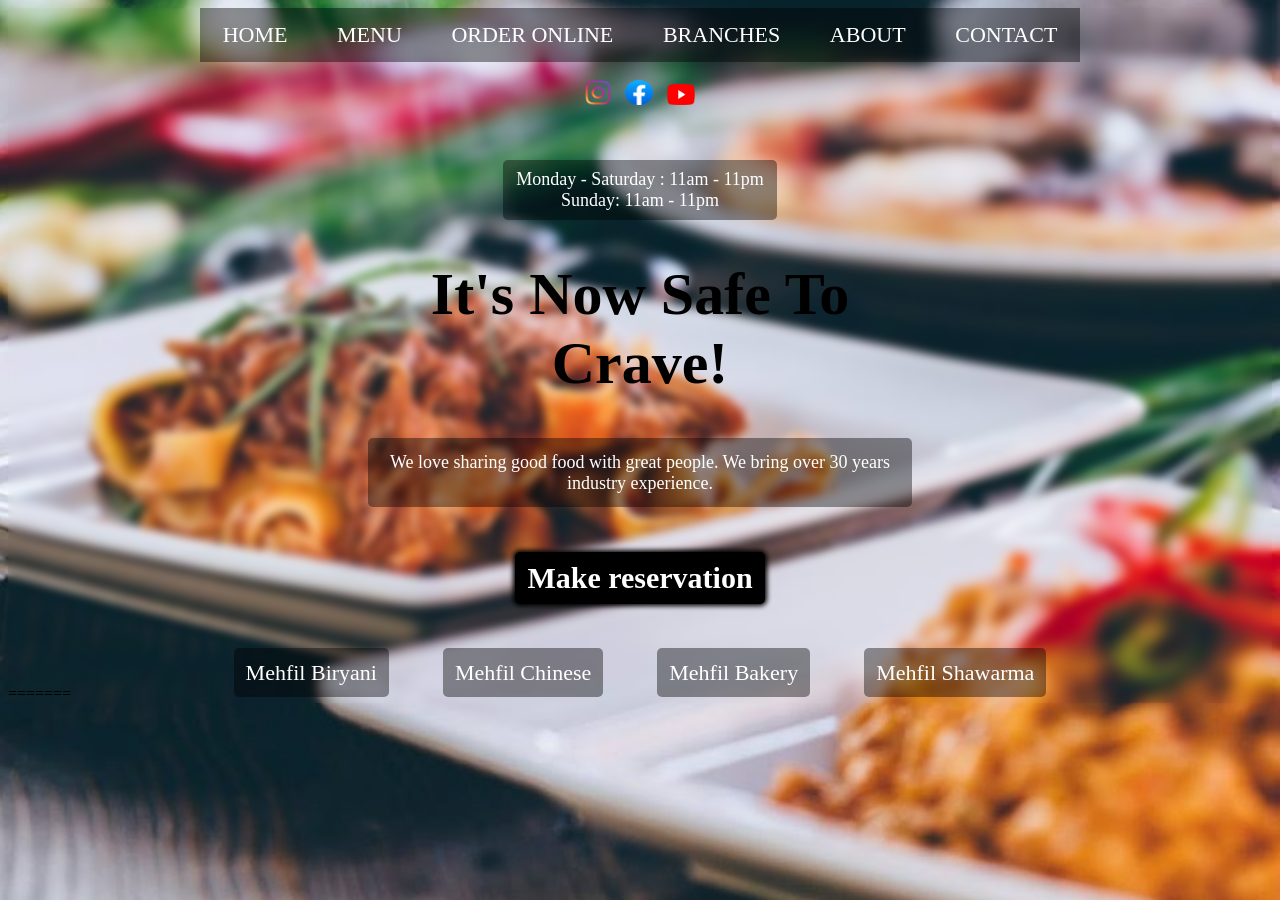
<file: index.html>
<!Doctype html>
<html>
    <head>
        <title>MEHFIL | Home</title>

        <!-- stylesheet -->
        <link rel="stylesheet" href="css/style.css">
    </head>
    
    <body>
        <div class="container">

            <!-- navigation bar -->
            <nav>
                <a href="https://www.mehfilbiryani.com/" target="_blank">HOME</a>
                <a href="https://www.mehfilbiryani.com/food" target="_blank">MENU</a>
                <a href="https://il.ink/mehfil">ORDER ONLINE</a>
                <a href="https://www.mehfilbiryani.com/branches">BRANCHES</a>
                <a href="./about.html">ABOUT</a>
                <a href="./contact.html">CONTACT</a>
            </nav>
            
            <!-- social media links  -->
            <div id="logo">

                <!-- instagram -->
                <a href="https://www.instagram.com/accounts/login/?next=/mehfilgroupofrestaurants/"><img src="img/Instagram.svg.png" alt="mehfil-instagram" height="25px" width="26px"></a>

                <!-- facebook -->
                <a href="https://www.facebook.com/mehfilgroupofrestaurants"><img src="img/facebook.png" alt="mehfil-facebook" height="25px" width="28px"></a>

                <!-- youtube -->
                <a href="https://www.youtube.com/channel/UCpj_jdmgOG9omC89QUBvOSQ?view_as=subscriber"><img src="img/youtube.webp" alt="mehfil-youtube" height="21px" width="28px"></a>
            </div>
    
            <!-- main body -->
            <main>
                <div id="timings" title="Timings">
                    <p id="actual-timings">Monday - Saturday : 11am - 11pm <br>
                        Sunday: 11am - 11pm</p>
                </div>
                <h1>It's Now Safe To Crave!</h1>
                <p> We love sharing good food with great people. We bring over 30 years industry experience.</p>
                <a href="https://www.dineout.co.in/" target="_blank" id="make-reservation">
                    <h2>Make reservation</h2>
                </a>
            </main>
    
            <!-- footer starts here  -->
            <footer>
                <a href="./biryani.html">Mehfil Biryani</a>
                <a href="./chinese.html">Mehfil Chinese</a>
                <a href="./bakery.html">Mehfil Bakery</a>
                <a href="./shawarma.html">Mehfil Shawarma</a>
            </footer>
        </div>
    </body>
</html>
=======
<html>
</html>
</file>
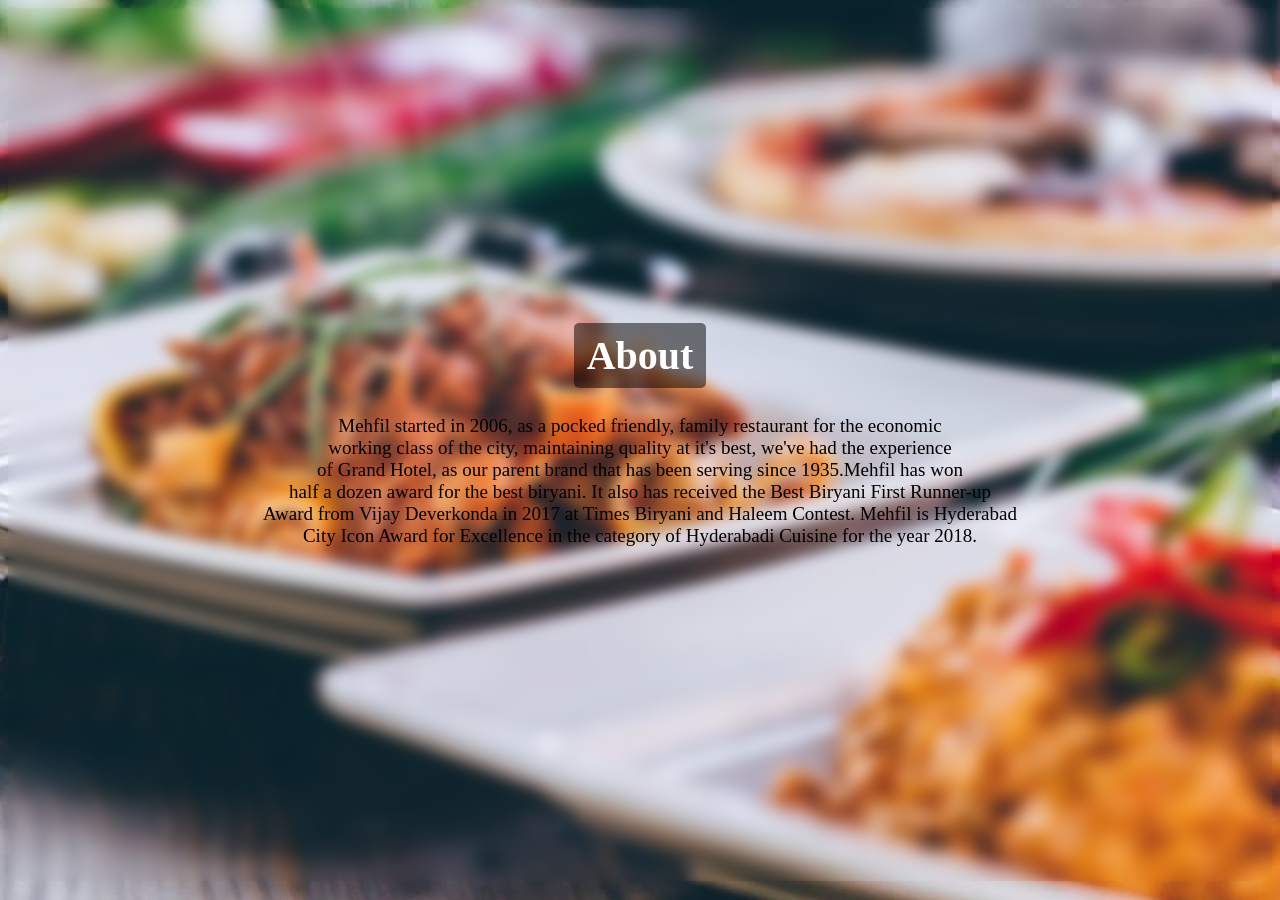
<file: about.html>
<!DOCTYPE html>
<html lang="en">
<head>
    <meta charset="UTF-8">
    <meta http-equiv="X-UA-Compatible" content="IE=edge">
    <meta name="viewport" content="width=device-width, initial-scale=1.0">
    <title>MEHFIL | About</title>

    <!-- stylesheet -->
    <link rel="stylesheet" href="css/about.css">
</head>
<body>
    <div class="container">

        <!-- heading -->
        <h1>About</h1>

        <!-- about mehfil -->
        <p>Mehfil started in 2006, as a pocked friendly, family restaurant
            for the economic <br> working class of the city, maintaining quality
            at it's best, we've had the experience<br> of Grand Hotel, as our parent
            brand that has been serving since 1935.Mehfil has won <br>  half a dozen award
            for the best biryani. It also has received the Best Biryani First  Runner-up <br>Award from 
            Vijay Deverkonda in 2017 at Times Biryani and Haleem Contest. Mehfil  is Hyderabad <br>City Icon Award for Excellence in the category of Hyderabadi Cuisine for the year 2018.

        </p>
    </div>
</body>
</html>
</file>
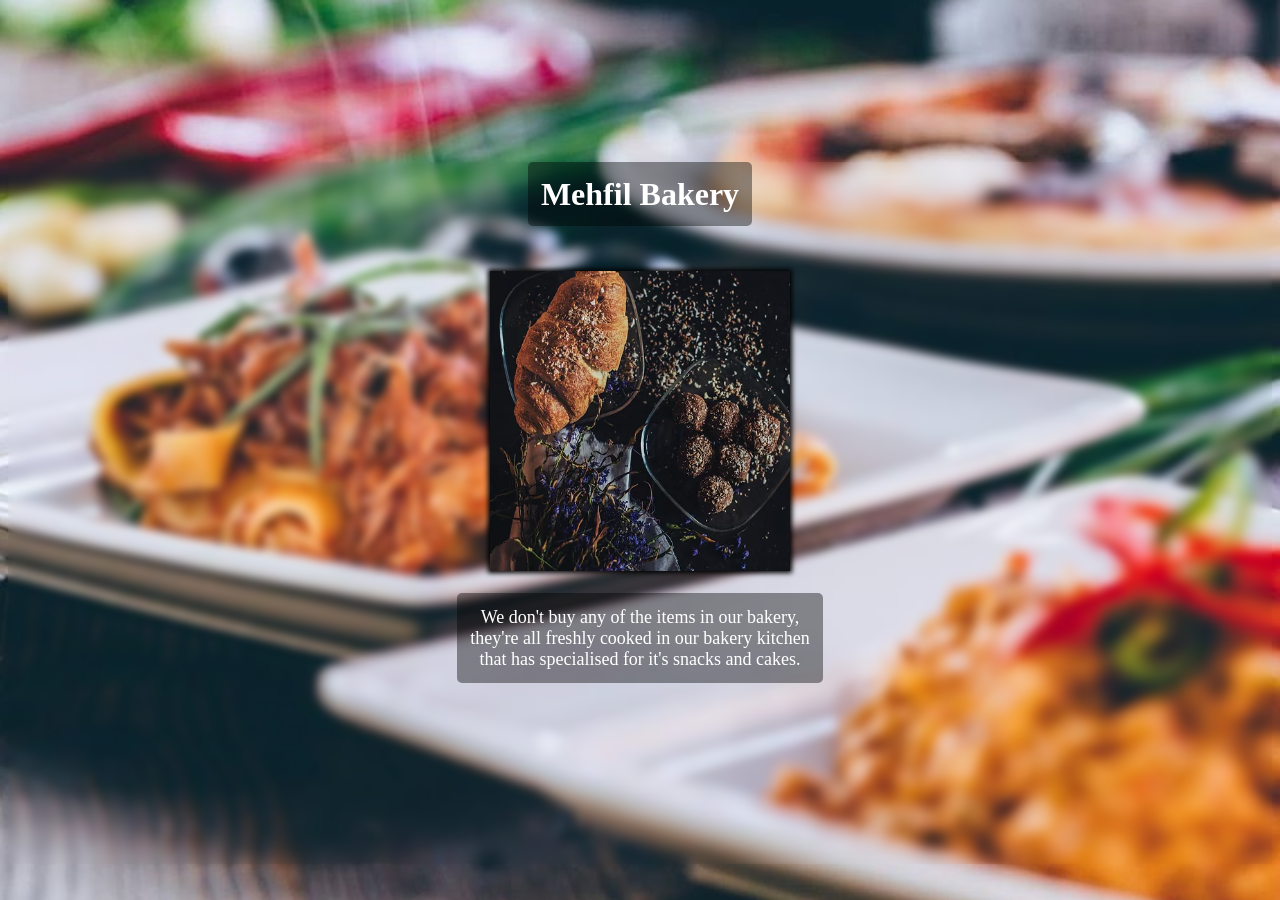
<file: bakery.html>
<!DOCTYPE html>
<html lang="en">
<head>
    <meta charset="UTF-8">
    <meta http-equiv="X-UA-Compatible" content="IE=edge">
    <meta name="viewport" content="width=device-width, initial-scale=1.0">
    <title>MEHFIL | Bakery</title>

    <!-- stylesheet -->
    <link rel="stylesheet" href="css/food_style.css">
</head>
<body>
    <div class="container">

        <!-- heading -->
        <h1>Mehfil Bakery</h1>

        <!-- image -->
        <img src="./img/bakery.png" alt="" width="300" height="300">

        <!-- description -->
        <p>We don't buy any of the items in our bakery, <br>
            they're all freshly cooked in our bakery kitchen <br>
            that has specialised for it's snacks and cakes.</p>
    </div>
</body>
</html>
</file>
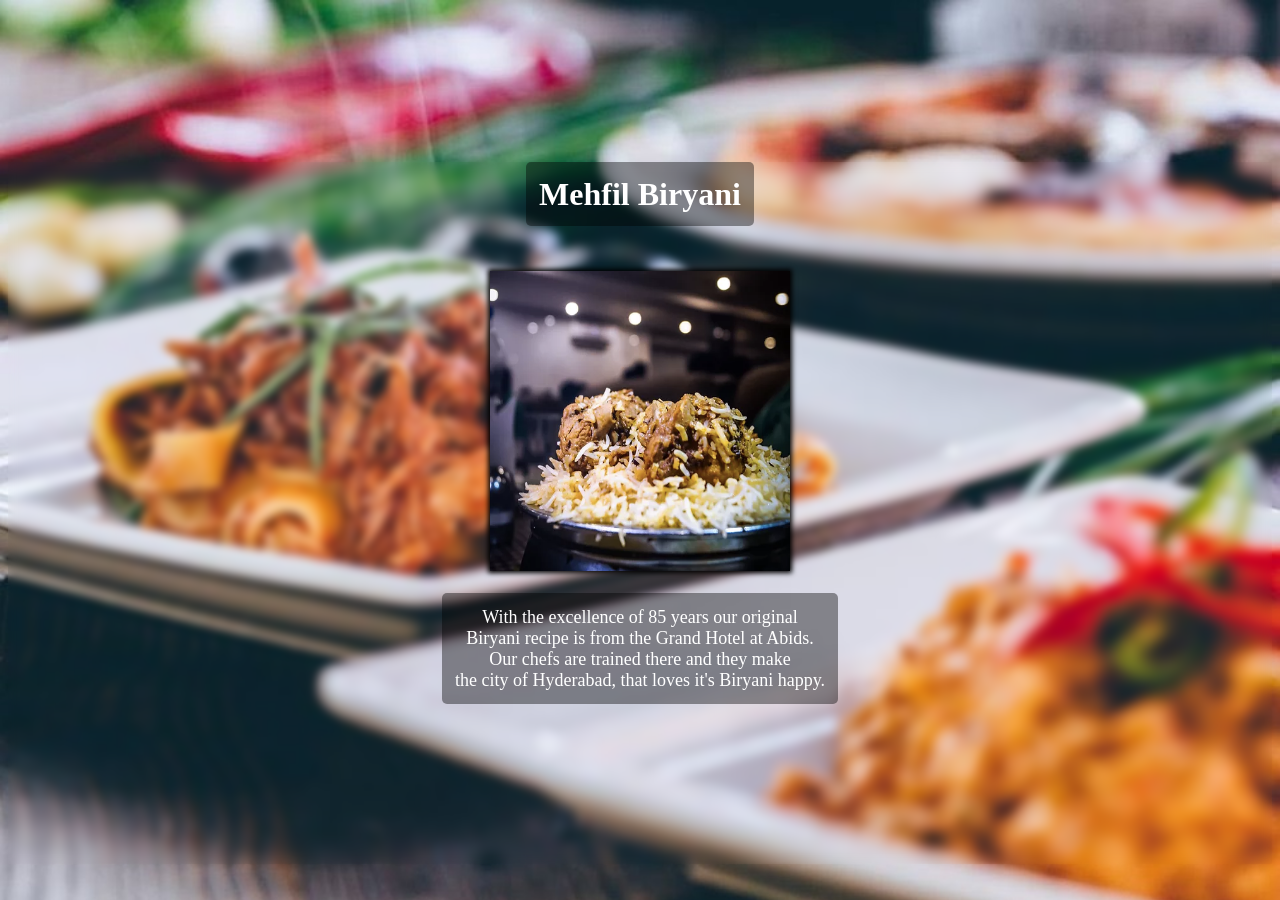
<file: biryani.html>
<!DOCTYPE html>
<html lang="en">
<head>
    <meta charset="UTF-8">
    <meta http-equiv="X-UA-Compatible" content="IE=edge">
    <meta name="viewport" content="width=device-width, initial-scale=1.0">
    <title>MEHFIL | Biryani</title>

    <!-- stylesheet -->
    <link rel="stylesheet" href="css/food_style.css">
</head>
<body>
    <div class="container">

        <!-- heading -->
        <h1>Mehfil Biryani</h1>

        <!-- image -->
        <img src="./img/biryani.png" alt="" width="300" height="300">

        <!-- description -->
        <p>With the excellence of 85 years our original <br> Biryani recipe is from the Grand Hotel at Abids. <br>
            Our chefs are trained there and they make <br> the city of Hyderabad, that loves it's Biryani happy.</p>
    </div>
</body>
</html>
</file>
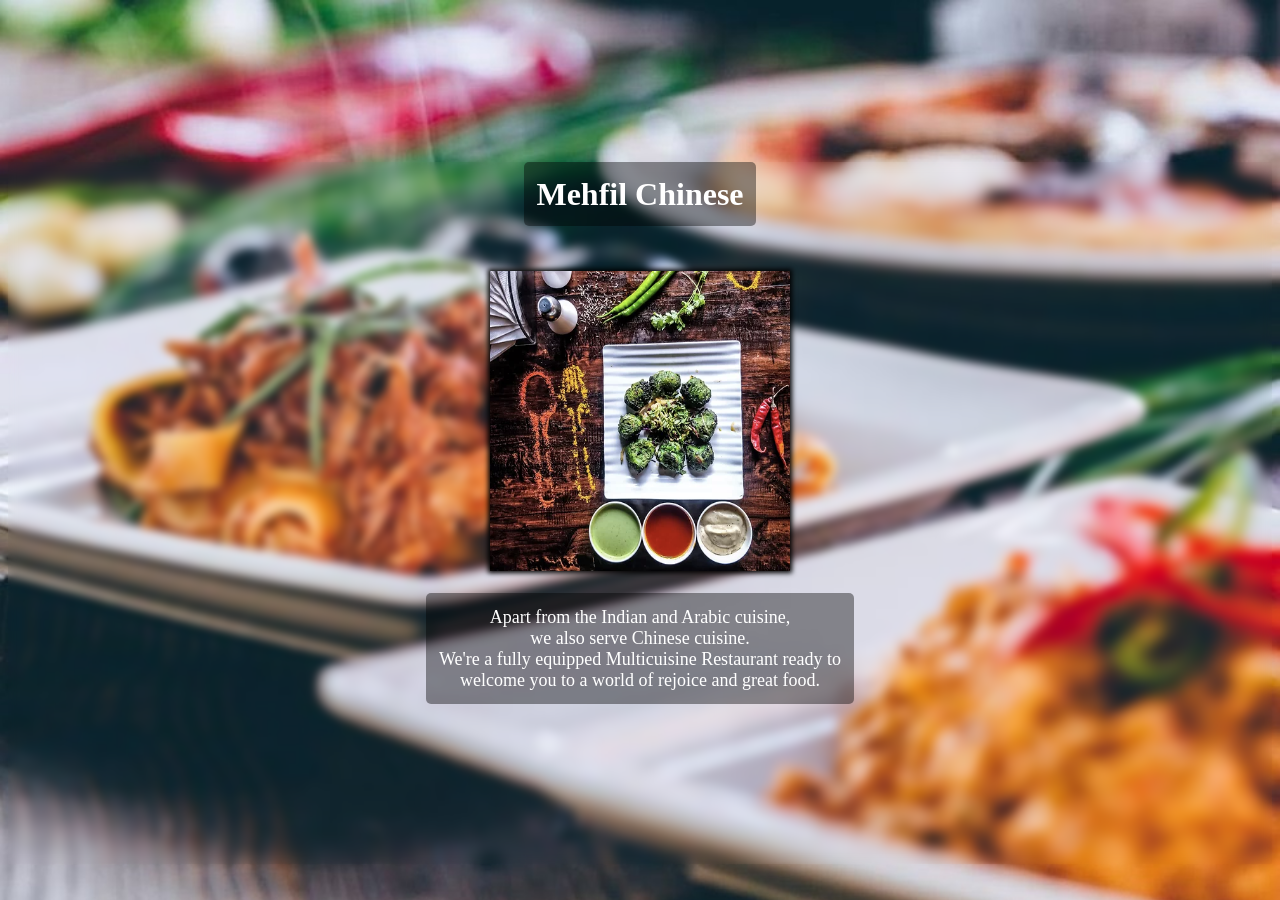
<file: chinese.html>
<!DOCTYPE html>
<html lang="en">
<head>
    <meta charset="UTF-8">
    <meta http-equiv="X-UA-Compatible" content="IE=edge">
    <meta name="viewport" content="width=device-width, initial-scale=1.0">
    <title>MEHFIL | Chinese</title>

    <!-- stylesheet -->
    <link rel="stylesheet" href="css/food_style.css">
</head>
<body>
    <div class="container">

        <!-- heading -->
        <h1>Mehfil Chinese</h1>

        <!-- image -->
        <img src="./img/chinese.png" alt="" width="300" height="300">

        <!-- description -->
        <p>Apart from the Indian and Arabic cuisine, <br> we also serve Chinese cuisine. <br> 
            We're a fully equipped Multicuisine Restaurant ready to <br> welcome you to a world of rejoice and great food.</p>
    </div>
</body>
</html>
</file>
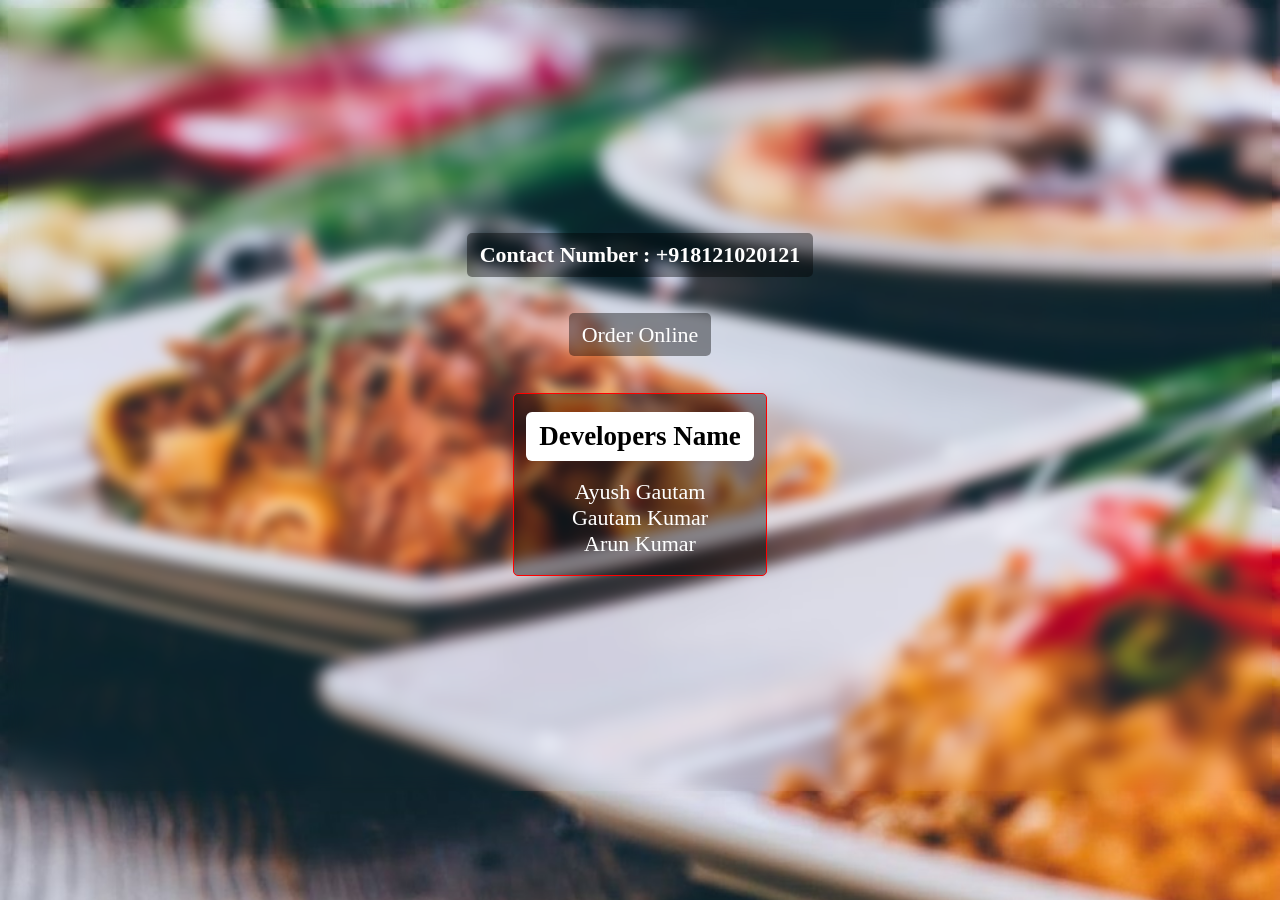
<file: contact.html>
<!DOCTYPE html>
<html lang="en">
<head>
    <meta charset="UTF-8">
    <meta http-equiv="X-UA-Compatible" content="IE=edge">
    <meta name="viewport" content="width=device-width, initial-scale=1.0">
    <title>MEHFIL | Contact Us</title>

    <!-- stylesheet -->
    <link rel="stylesheet" href="css/contact.css">
</head>
<body>
    <div class="container">

        <!-- contact number -->
        <h2 title="text">Contact Number : +918121020121</h2>

        <!-- link for ordering online -->
        <a href="https://il.ink/mehfil" title="link">Order Online</a>

        <!-- developers contact -->
        <div id="developers-name">
            <h1>Developers Name</h1>
            <div>Ayush Gautam</div>
            <div>Gautam Kumar</div>
            <div>Arun Kumar</div>
        </div>
    </div>
</body>
</html>
</file>
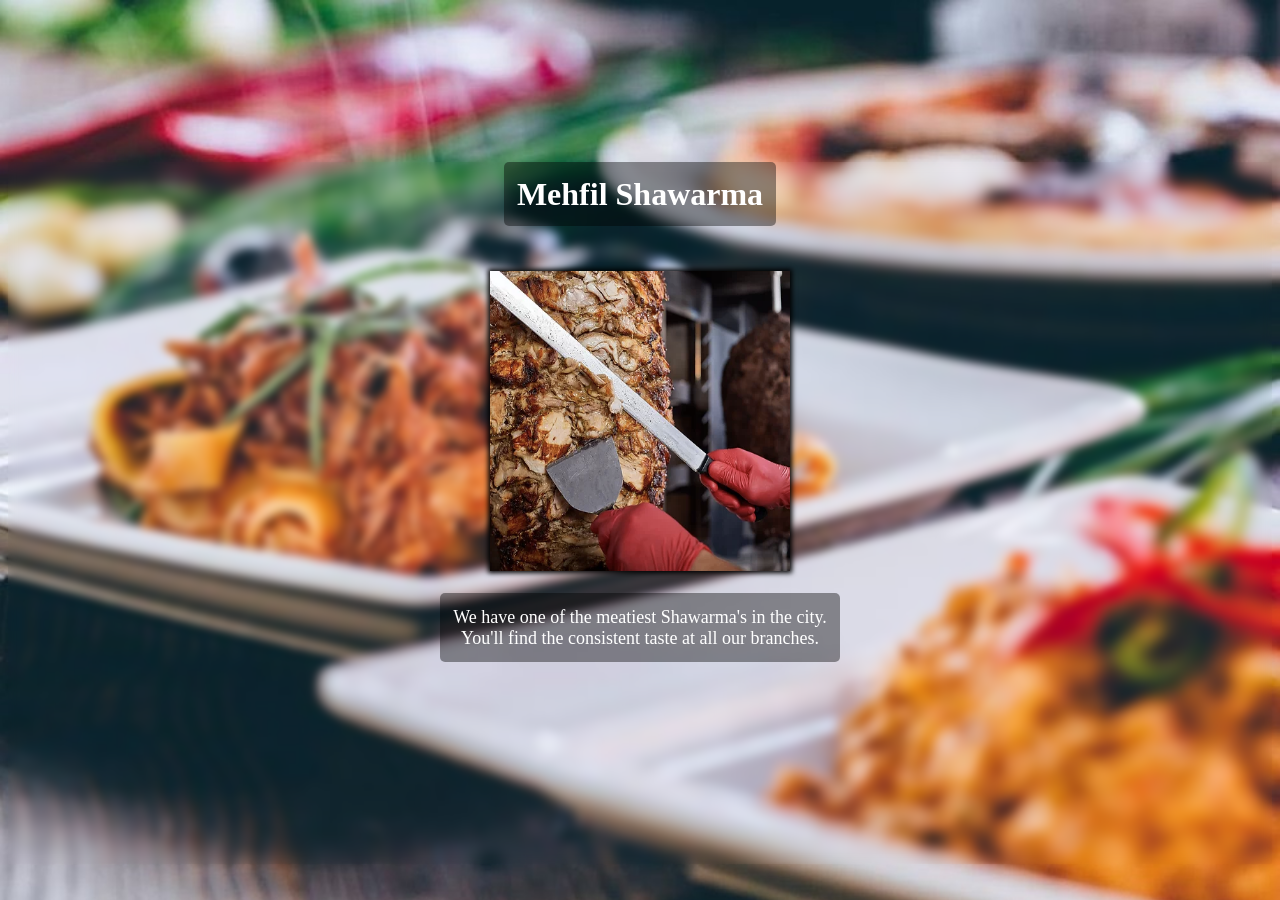
<file: shawarma.html>
<!DOCTYPE html>
<html lang="en">
<head>
    <meta charset="UTF-8">
    <meta http-equiv="X-UA-Compatible" content="IE=edge">
    <meta name="viewport" content="width=device-width, initial-scale=1.0">
    <title>MEHFIL | Shawarma</title>

    <!-- stylesheet -->
    <link rel="stylesheet" href="css/food_style.css">
</head>
<body>
    <div class="container">

        <!-- heading -->
        <h1>Mehfil Shawarma</h1>

        <!-- image -->
        <img src="./img/shawarma.png" alt="" width="300" height="300">

        <!-- description -->
        <p>We have one of the meatiest Shawarma's in the city. <br>
            You'll find the consistent taste at all our branches.</p>
    </div>
</body>
</html>
</file>
<file: css/style.css>
body {
  background-image: url("../img/background-image.jpg");
  background-repeat: no-repeat;
  background-size: cover;
  backdrop-filter: blur(4px);
  background-attachment: fixed;
}
.container {
  margin-left: auto;
  margin-right: auto;
  width: 1024px;
}

a {
    font-size: 20px;
}

/* navigation bar designing */
nav {
  background-color: rgba(0, 0, 0, 0.41);
  padding-top: 14px;
  padding-bottom: 14px;
  text-align: center;
  color: rgb(180, 140, 140);
  width: fit-content;
  margin: auto;
}

nav a {
  text-decoration: none;
  color: white;
  font-size: 22px;
  padding-left: 10px;
  padding-right: 10px;
  margin: 0 1vw;
}

nav a:hover {
  color: yellow;
}

/* social media link designing */
#logo {
  margin: auto;
  width: fit-content;
  margin-top: 2vh;
}

#logo a {
  margin: 0 0.4vw;
}

/* main body designing */
main {
  height: 500px;
  margin-top: 50px;
  text-align: center;
  padding-left: 240px;
  padding-right: 240px;
}

#actual-timings {
  width: fit-content;
  margin: auto;
  margin-top: 3vh;
  padding: 1vh 1vw;
}

h1 {
  font-size: 60px;
  color: black;
  font-family: "Merriweather", serif;
  border-radius: 6px;
}

p {
    font-size: 18px;
    color: white;
    font-family: "Libre Baskerville", serif;
    padding: 1.5vh 1vw;
    border-radius: 5px;
    background-color: rgba(0, 0, 0, 0.4);
}

h2 {
  margin: auto;
  margin-top: 5vh;
  color: white;
  background-color: rgb(0, 0, 0);
  width: fit-content;
  padding: 1vh 1vw;
  border-radius: 5px;
  box-shadow: 0 0 5px 2px black;
}

h2:hover {
  background-color: rgb(50, 50, 50);
  box-shadow: 0 0 5px 2px rgb(50, 50, 50);
}

#make-reservation {
    text-decoration: none;
    width: 300px;
    border-radius: 5px;
    background-color: rgba(0, 0, 0, 0.4);
}

/* footer designing */
footer {
  height: 25px;
  text-align: center;
}

footer a {
  font-size: 22px;
  padding: 12px 12px;
  color: white;
  text-decoration: none;
  margin-left: 25px;
  margin-right: 25px;
  background-color: rgba(0, 0, 0, 0.4);
  border-radius: 5px;
}

footer a:hover {
  background-color: rgb(0, 0, 0);
}
</file>
<file: css/about.css>
body {
    background-image: url("../img/background-image.jpg");
    background-repeat: no-repeat;
    background-size: cover;
    backdrop-filter: blur(7px);
    background-attachment: fixed;
}

.container {
    text-align: center;
    height: 62vh;
    padding-top: 35vh;
}

/* heading */
h1 {
    font-size: 40px;
    background-color: rgba(0, 0, 0, 0.5);
    width: fit-content;
    margin: 0 auto;
    padding: 1vh 1vw;
    color: white;
    border-radius: 5px;
}

/* about mehfil */
p {
    font-size: 19px;
    margin-top: 3vh;
}
</file>
<file: css/food_style.css>
body {
    background-image: url("../img/background-image.jpg");
    background-repeat: no-repeat;
    background-size: cover;
    backdrop-filter: blur(4px);
    background-attachment: fixed;
}

.container {
    width: fit-content;
    margin: auto;
    margin-top: 18vh;
    text-align: center;
    height: 78vh;
}

/* heading */
h1 {
    color: white;
    font-family: "Libre Baskerville", serif;
    border-radius: 5px;
    background-color: rgba(0, 0, 0, 0.4);
    width: fit-content;
    margin: auto;
    padding: 1.5vh 1vw;
}

/* image */
img {
    box-shadow: 0 0 5px 2px black;
    margin-top: 5vh;
}

/* description */
p {
    font-size: 18px;
    color: white;
    font-family: "Libre Baskerville", serif;
    padding: 1.5vh 1vw;
    border-radius: 5px;
    background-color: rgba(0, 0, 0, 0.4);
}
</file>
<file: css/contact.css>
body {
    background-image: url("../img/background-image.jpg");
    background-repeat: no-repeat;
    background-size: cover;
    backdrop-filter: blur(7px);
    background-attachment: fixed;
}

.container {
    text-align: center;
    height: 62vh;
    padding-top: 25vh;
}

h2 {
    width: fit-content;
    margin: auto;
    margin-bottom: 5vh;
}

#developers-name, h2, a {
  text-decoration: none;
  color: white;
  font-size: 22px;
  background-color: rgba(0, 0, 0, 0.4);
  padding: 1vh 1vw;
  border-radius: 5px;
}

a:hover {
    color: yellow;
}

#developers-name {
    padding-top: 0;
    border: 1px solid red;
    width: fit-content;
    margin: 5vh auto 0;
    padding-bottom: 2vh;
}

h1 {
    font-size: 27px;
    background-color: rgba(255, 255, 255);
    color: black;
    padding: 1vh 1vw;
    border-radius: 6px;
}
</file>
